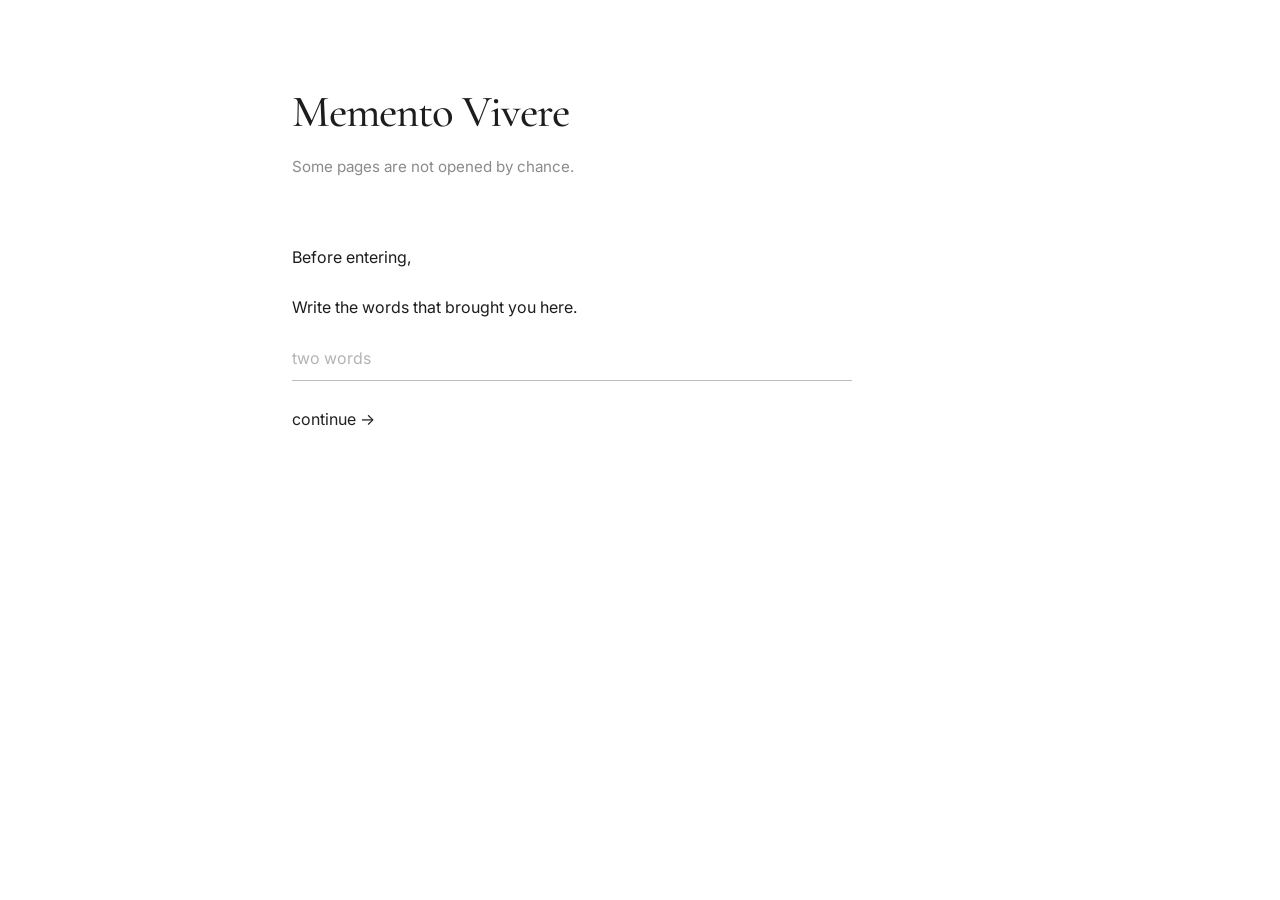
<file: gate.html>
<!DOCTYPE html>
<html lang="en">

<head>

<meta charset="UTF-8">
<meta name="viewport" content="width=device-width, initial-scale=1.0">

<title>Memento Vivere</title>

<link rel="preconnect" href="https://fonts.googleapis.com">
<link rel="preconnect" href="https://fonts.gstatic.com" crossorigin>

<link href="https://fonts.googleapis.com/css2?family=Cormorant+Garamond:wght@400;500;600&family=Inter:wght@300;400&display=swap" rel="stylesheet">

<link rel="stylesheet" href="style.css">

<style>

main{
    max-width:560px;
}

.question{
    margin-top:20px;
    margin-bottom:14px;
    font-size:1rem;
}

input{
    width:100%;
    border:none;
    border-bottom:1px solid #bdbdbd;
    background:transparent;
    padding:12px 0;
    font-size:1rem;
    font-family:'Inter',sans-serif;
    outline:none;
}

input::placeholder{
    color:#b3b3b3;
}

button{
    margin-top:28px;
    background:none;
    border:none;
    cursor:pointer;
    font-size:1rem;
    color:#222;
    font-family:'Inter',sans-serif;
}

button:hover{
    opacity:.65;
}

#message{
    margin-top:34px;
    color:#8a8a8a;
    font-style:italic;
    min-height:24px;
}

</style>

</head>

<body>

<header>

<h1>Memento Vivere</h1>

<p class="tagline">
Some pages are not opened by chance.
</p>

</header>

<div class="intro-line"></div>

<main>

<p>

Before entering,

</p>

<p class="question">

Write the words that brought you here.

</p>

<input
id="answer"
type="text"
placeholder="two words">

<button onclick="checkAnswer()">

continue →

</button>

<p id="message"></p>

</main>

<script>

function checkAnswer(){

let answer=document
.getElementById("answer")
.value
.toLowerCase()
.trim();

if(
answer==="memento vivere"
){

window.location.href="memento-vivere.html";

}

else{

const lines=[

"Not every page opens on the first attempt.",

"Perhaps another memory holds the key.",

"Trust memory before certainty.",

"Some pages wait for the right reader.",

"The door remembers what the mind forgets."

];

let random=
lines[Math.floor(Math.random()*lines.length)];

document.getElementById("message")
.innerHTML=random;

}

}

</script>

</body>

</html>
</file>
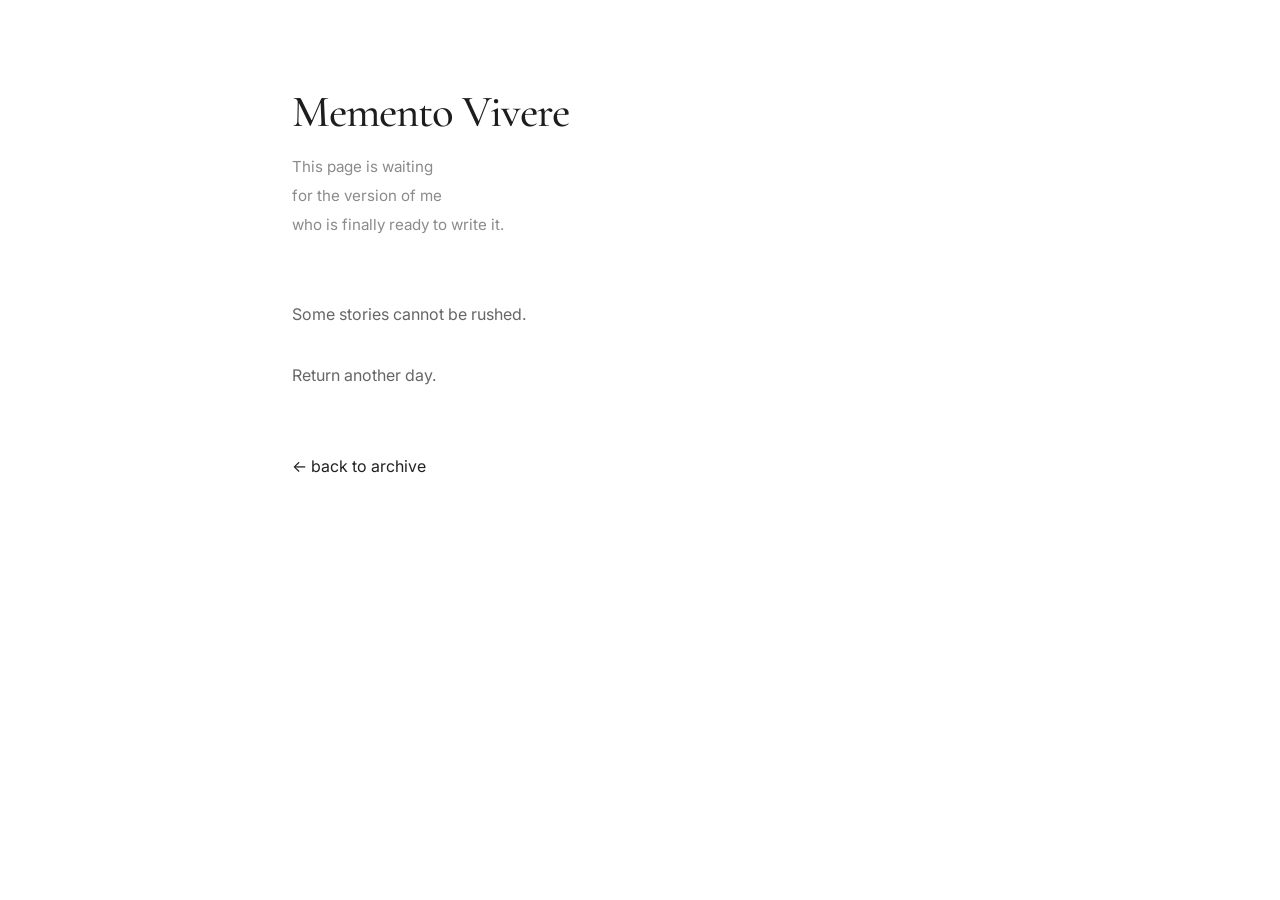
<file: memento-vivere.html>
<!DOCTYPE html>
<html lang="en">

<head>

<meta charset="UTF-8">
<meta name="viewport" content="width=device-width, initial-scale=1.0">

<title>Memento Vivere</title>

<link rel="preconnect" href="https://fonts.googleapis.com">
<link rel="preconnect" href="https://fonts.gstatic.com" crossorigin>

<link href="https://fonts.googleapis.com/css2?family=Cormorant+Garamond:wght@400;500;600&family=Inter:wght@300;400&display=swap" rel="stylesheet">

<link rel="stylesheet" href="style.css">

</head>

<body>

<header>

<h1>Memento Vivere</h1>

<p class="tagline">
This page is waiting<br>
for the version of me<br>
who is finally ready to write it.
</p>

</header>

<div class="intro-line"></div>

<main>

<p style="color:#666; max-width:520px;">

Some stories cannot be rushed.

<br><br>

Return another day.

</p>

<br><br>

<a class="read" href="index.html">← back to archive</a>

</main>

</body>

</html>
</file>
<file: style.css>
*{
    margin:0;
    padding:0;
    box-sizing:border-box;
}

html{
    scroll-behavior:smooth;
}

body{
    background:#ffffff;
    color:#1d1d1d;
    font-family:'Inter',sans-serif;
    max-width:760px;
    margin:auto;
    padding:90px 32px;
    line-height:1.9;
}

header{
    margin-bottom:60px;
}

h1{
    font-family:'Cormorant Garamond',serif;
    font-size:2.8rem;
    font-weight:500;
    line-height:1;
    letter-spacing:-1px;
    margin-bottom:18px;
}

.tagline{
.intro-line{
    width:100%;
    height:1px;
    background:#ececec;
    margin:42px 0 36px;
}
    color:#8b8b8b;
    font-size:.95rem;
}

nav{
    margin-bottom:70px;
}

nav a{
    color:#555;
    text-decoration:none;
    font-size:.95rem;
}

nav a:hover{
    color:#111;
}

article{
    margin-bottom:45px;
}

.date{
    color:#9d9d9d;
    font-size:.82rem;
    text-transform:uppercase;
    letter-spacing:1px;
}

h2{
    font-family:'Cormorant Garamond',serif;
    font-size:2.25rem;
    font-weight:500;
    margin:8px 0 18px;
}

.read{
    text-decoration:none;
    color:#222;
    transition:.25s;
}

.read:hover{
    padding-left:8px;
}

hr{
    border:none;
    border-top:1px solid #ececec;
    margin:45px 0;
}

footer{
    margin-top:120px;
    color:#8d8d8d;
    font-size:.9rem;
    font-style:italic;
}
</file>
